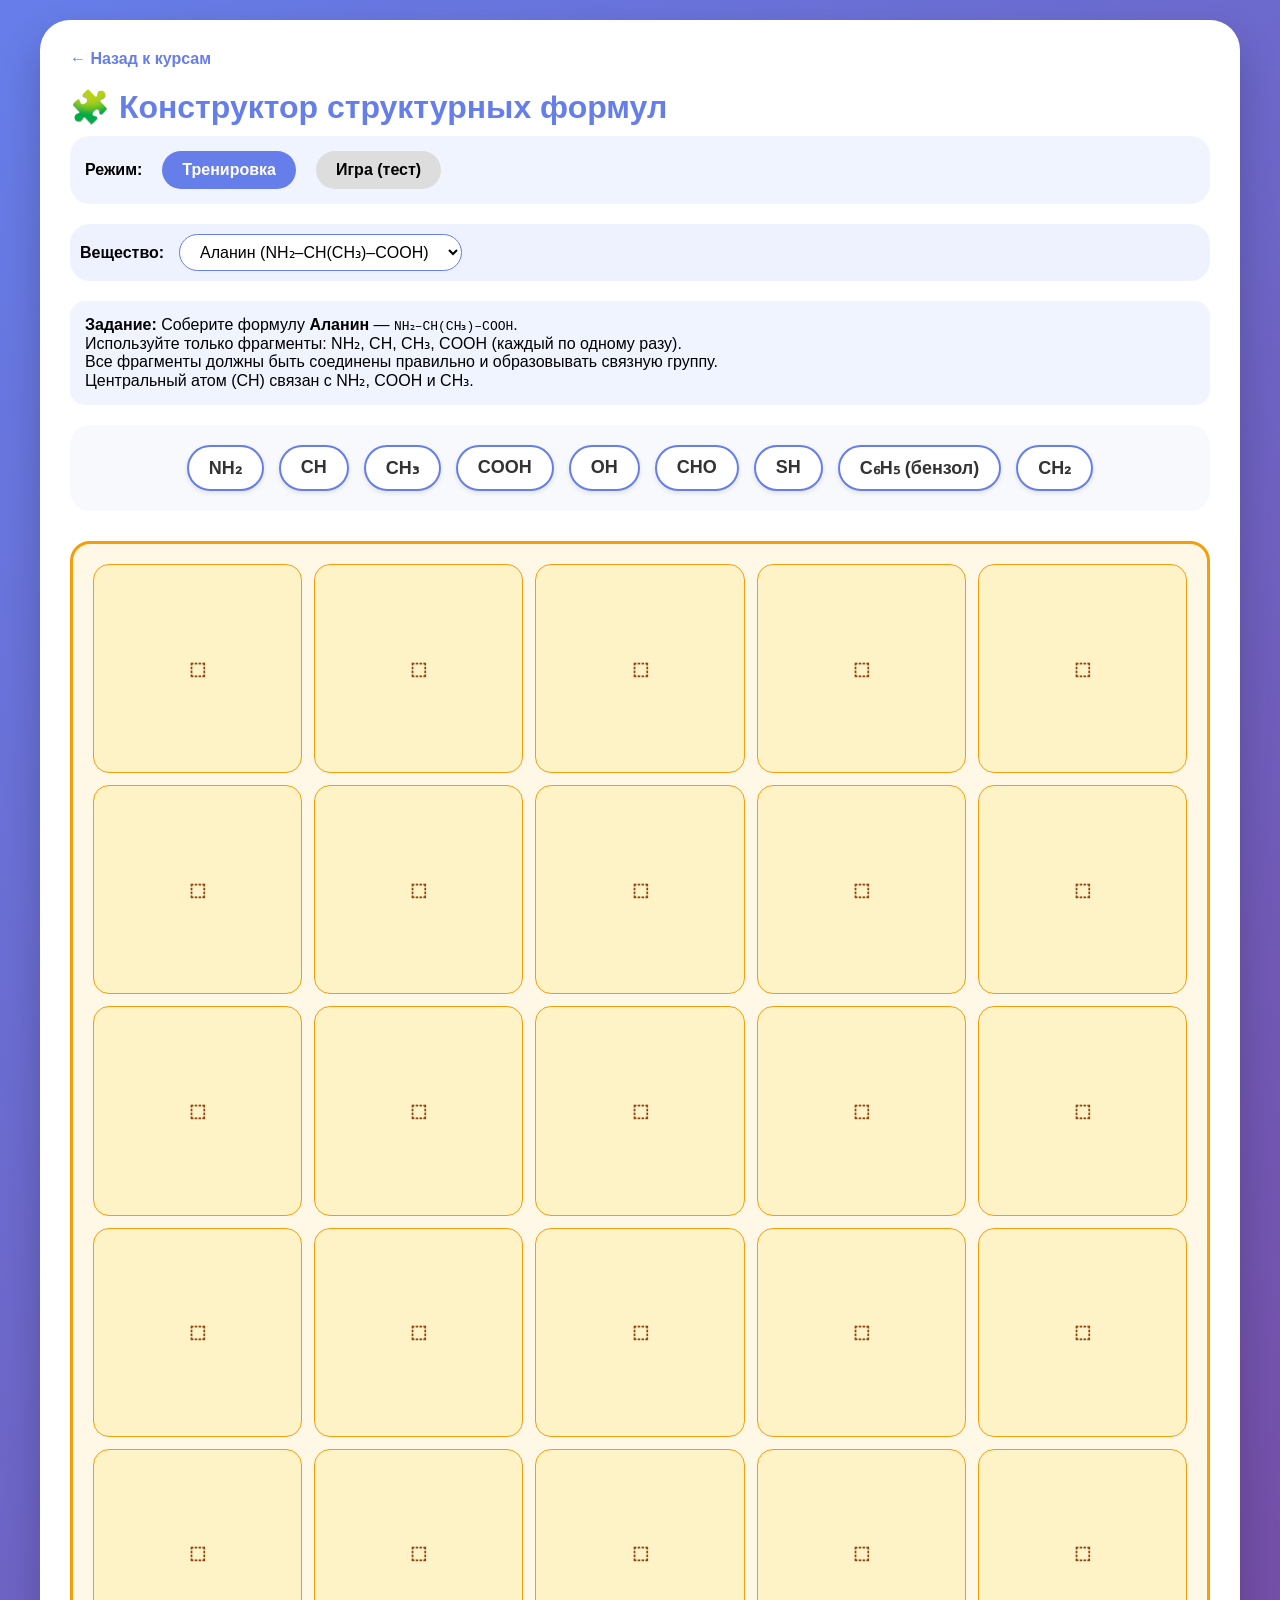
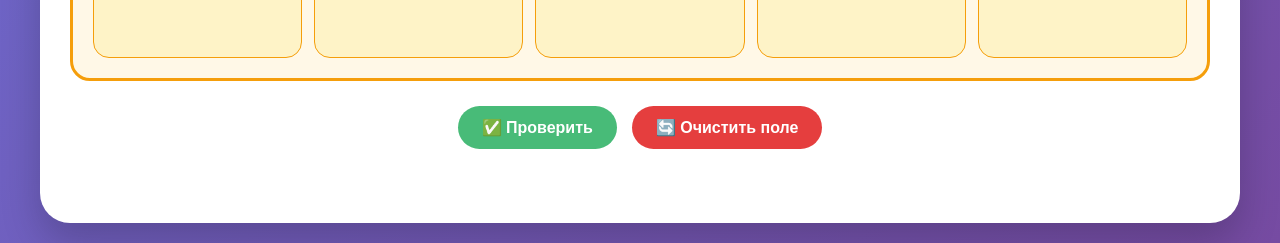
<file: game.html>
<!DOCTYPE html>
<html lang="ru">
<head>
    <meta charset="UTF-8">
    <meta name="viewport" content="width=device-width, initial-scale=1.0, user-scalable=yes">
    <title>MedicalStudy - Конструктор формул</title>
    <style>
        * { margin: 0; padding: 0; box-sizing: border-box; }
        body {
            font-family: 'Segoe UI', Tahoma, Geneva, Verdana, sans-serif;
            background: linear-gradient(135deg, #667eea 0%, #764ba2 100%);
            min-height: 100vh;
            padding: 20px;
        }
        .container {
            max-width: 1200px;
            margin: 0 auto;
            background: white;
            border-radius: 30px;
            padding: 30px;
            box-shadow: 0 20px 40px rgba(0,0,0,0.2);
        }
        h1 { color: #667eea; margin-bottom: 10px; }
        .back-link {
            display: inline-block;
            margin-bottom: 20px;
            color: #667eea;
            text-decoration: none;
            font-weight: bold;
        }
        .back-link:hover { text-decoration: underline; }
        
        /* Режимы */
        .mode-selector {
            background: #f0f4ff;
            padding: 15px;
            border-radius: 20px;
            margin-bottom: 20px;
            display: flex;
            gap: 20px;
            align-items: center;
            flex-wrap: wrap;
        }
        .mode-btn {
            padding: 10px 20px;
            border: none;
            border-radius: 40px;
            background: #ddd;
            cursor: pointer;
            font-weight: bold;
            transition: 0.2s;
        }
        .mode-btn.active {
            background: #667eea;
            color: white;
        }
        .game-status {
            background: #eef2ff;
            padding: 10px 15px;
            border-radius: 15px;
            margin-bottom: 20px;
            display: flex;
            justify-content: space-between;
            align-items: center;
            flex-wrap: wrap;
            gap: 10px;
        }
        .score-box {
            background: gold;
            padding: 5px 15px;
            border-radius: 30px;
            font-weight: bold;
        }
        .game-description {
            margin-bottom: 20px;
            padding: 15px;
            background: #f0f4ff;
            border-radius: 15px;
            word-break: break-word;
        }
        .construct-palette {
            display: flex;
            flex-wrap: wrap;
            gap: 15px;
            margin-bottom: 30px;
            padding: 20px;
            background: #f7f9fc;
            border-radius: 20px;
            justify-content: center;
        }
        .group-piece {
            background: white;
            border: 2px solid #667eea;
            border-radius: 40px;
            padding: 10px 20px;
            font-size: 18px;
            font-weight: bold;
            color: #333;
            cursor: grab;
            user-select: none;
            transition: 0.2s;
            box-shadow: 0 2px 5px rgba(0,0,0,0.1);
            white-space: nowrap;
        }
        .group-piece:active { cursor: grabbing; }
        .group-piece.dragging { opacity: 0.5; }
        .game-grid {
            display: grid;
            grid-template-columns: repeat(5, 1fr);
            gap: 12px;
            background: #fff8e7;
            border: 3px solid #f59e0b;
            border-radius: 20px;
            padding: 20px;
            margin-bottom: 25px;
        }
        .grid-cell {
            background: #fef3c7;
            border-radius: 16px;
            aspect-ratio: 1 / 1;
            display: flex;
            align-items: center;
            justify-content: center;
            font-size: 18px;
            font-weight: bold;
            color: #92400e;
            border: 1px solid #f59e0b;
            transition: 0.2s;
            text-align: center;
            padding: 5px;
            word-break: break-word;
            overflow-wrap: break-word;
        }
        .grid-cell.drag-over {
            background: #ffedd5;
            border-color: #d97706;
            transform: scale(1.02);
        }
        .grid-cell.filled {
            background: #c4e0fa;
            border-color: #667eea;
            color: #2c3e66;
        }
        .controls {
            display: flex;
            gap: 15px;
            justify-content: center;
            margin-top: 20px;
        }
        button {
            padding: 12px 24px;
            border: none;
            border-radius: 40px;
            font-size: 16px;
            cursor: pointer;
            transition: 0.2s;
            font-weight: bold;
        }
        .check-btn { background: #48bb78; color: white; }
        .reset-btn { background: #e53e3e; color: white; }
        button:hover { transform: translateY(-2px); }
        .message {
            margin-top: 20px;
            padding: 12px;
            text-align: center;
            font-weight: bold;
            border-radius: 16px;
        }
        .message.success { background: #d4edda; color: #155724; }
        .message.error { background: #f8d7da; color: #721c24; }
        .molecule-selector {
            margin-bottom: 20px;
            padding: 10px;
            background: #eef2ff;
            border-radius: 20px;
            display: flex;
            align-items: center;
            gap: 15px;
            flex-wrap: wrap;
        }
        .molecule-selector label { font-weight: bold; }
        select {
            padding: 8px 16px;
            border-radius: 30px;
            border: 1px solid #667eea;
            background: white;
            font-size: 16px;
            cursor: pointer;
        }
        @media (max-width: 700px) {
            .game-grid { gap: 6px; padding: 12px; }
            .grid-cell { font-size: 12px; padding: 3px; }
            .group-piece { font-size: 14px; padding: 6px 12px; white-space: normal; text-align: center; }
            .construct-palette { gap: 8px; }
        }
    </style>
</head>
<body>
<div class="container">
    <a href="main.html" class="back-link">← Назад к курсам</a>
    <h1>🧩 Конструктор структурных формул</h1>

    <!-- Переключатель режимов -->
    <div class="mode-selector">
        <span style="font-weight: bold;">Режим:</span>
        <button id="trainModeBtn" class="mode-btn active">Тренировка</button>
        <button id="gameModeBtn" class="mode-btn">Игра (тест)</button>
        <div id="gameSettings" style="display: none; margin-left: auto;">
            <label>Количество заданий: </label>
            <input type="number" id="tasksCount" min="1" max="10" value="3" style="width: 70px; padding: 5px; border-radius: 20px; border: 1px solid #667eea;">
        </div>
    </div>

    <!-- Статус игры (отображается только в игровом режиме) -->
    <div id="gameStatus" class="game-status" style="display: none;">
        <span>Задание <span id="currentTaskIdx">1</span> из <span id="totalTasks">3</span></span>
        <span class="score-box">⭐ Счёт: <span id="scoreCount">0</span></span>
    </div>

    <!-- Выбор вещества (только в тренировочном режиме) -->
    <div id="moleculeSelectorDiv" class="molecule-selector">
        <label>Вещество:</label>
        <select id="moleculeSelect">
            <option value="alanine">Аланин (NH₂–CH(CH₃)–COOH)</option>
            <option value="glycine">Глицин (NH₂–CH₂–COOH)</option>
        </select>
    </div>

    <div class="game-description" id="gameDescription">
        <!-- описание будет меняться -->
    </div>

    <div class="construct-palette" id="palette"></div>
    <div class="game-grid" id="gameGrid"></div>

    <div class="controls">
        <button id="checkBtn" class="check-btn">✅ Проверить</button>
        <button id="resetBtn" class="reset-btn">🔄 Очистить поле</button>
    </div>
    <div id="message" class="message"></div>
</div>
<script>
    // ========== КОНФИГУРАЦИЯ ВЕЩЕСТВ ==========
    const MOLECULES = {
        alanine: {
            name: "Аланин",
            formula: "NH₂–CH(CH₃)–COOH",
            requiredFragments: { "NH₂": 1, "CH": 1, "CH₃": 1, "COOH": 1 },
            allowedFragments: ["NH₂", "CH", "CH₃", "COOH"],
            bonds: {
                "NH₂": ["CH"],
                "CH": ["NH₂", "COOH", "CH₃"],
                "COOH": ["CH"],
                "CH₃": ["CH"]
            },
            description: "Центральный атом (CH) связан с NH₂, COOH и CH₃."
        },
        glycine: {
            name: "Глицин",
            formula: "NH₂–CH₂–COOH",
            requiredFragments: { "NH₂": 1, "CH₂": 1, "COOH": 1 },
            allowedFragments: ["NH₂", "CH₂", "COOH"],
            bonds: {
                "NH₂": ["CH₂"],
                "CH₂": ["NH₂", "COOH"],
                "COOH": ["CH₂"]
            },
            description: "Цепочка из трёх фрагментов: NH₂–CH₂–COOH."
        }
    };
    // Список всех возможных веществ для игры
    const ALL_MOLECULE_IDS = ["alanine", "glycine"];

    // ========== ГЛОБАЛЬНЫЕ ПЕРЕМЕННЫЕ ==========
    let currentMode = "train"; // "train" или "game"
    let currentMolecule = "alanine";
    let config = MOLECULES[currentMolecule];
    let gameTasks = []; // массив ID веществ для игрового режима
    let currentTaskIndex = 0;
    let gameScore = 0;
    let gameActive = true; // активно ли текущее задание
    let autoTransitionTimer = null;

    const GRID_SIZE = 5;
    let gridData = Array(GRID_SIZE).fill().map(() => Array(GRID_SIZE).fill(null));

    // DOM элементы
    const trainModeBtn = document.getElementById('trainModeBtn');
    const gameModeBtn = document.getElementById('gameModeBtn');
    const gameStatusDiv = document.getElementById('gameStatus');
    const moleculeSelectorDiv = document.getElementById('moleculeSelectorDiv');
    const moleculeSelect = document.getElementById('moleculeSelect');
    const tasksCountInput = document.getElementById('tasksCount');
    const currentTaskIdxSpan = document.getElementById('currentTaskIdx');
    const totalTasksSpan = document.getElementById('totalTasks');
    const scoreCountSpan = document.getElementById('scoreCount');

    // ========== ВСПОМОГАТЕЛЬНЫЕ ФУНКЦИИ ==========
    function resetGameField() {
        if (autoTransitionTimer) clearTimeout(autoTransitionTimer);
        gridData = Array(GRID_SIZE).fill().map(() => Array(GRID_SIZE).fill(null));
        renderGrid();
        document.getElementById('message').innerHTML = '';
        document.getElementById('message').className = 'message';
    }

    function renderGrid() {
        const gridContainer = document.getElementById('gameGrid');
        gridContainer.innerHTML = '';
        for (let i = 0; i < GRID_SIZE; i++) {
            for (let j = 0; j < GRID_SIZE; j++) {
                const cell = document.createElement('div');
                cell.className = 'grid-cell';
                if (gridData[i][j] !== null) {
                    cell.textContent = gridData[i][j];
                    cell.classList.add('filled');
                } else {
                    cell.textContent = '⬚';
                }
                cell.setAttribute('data-row', i);
                cell.setAttribute('data-col', j);
                cell.addEventListener('dragover', (e) => {
                    e.preventDefault();
                    cell.classList.add('drag-over');
                });
                cell.addEventListener('dragleave', () => {
                    cell.classList.remove('drag-over');
                });
                cell.addEventListener('drop', (e) => {
                    e.preventDefault();
                    cell.classList.remove('drag-over');
                    const fragment = e.dataTransfer.getData('text/plain');
                    if (fragment) {
                        const row = parseInt(cell.getAttribute('data-row'));
                        const col = parseInt(cell.getAttribute('data-col'));
                        gridData[row][col] = fragment;
                        renderGrid();
                        const msgDiv = document.getElementById('message');
                        msgDiv.innerHTML = '';
                        msgDiv.className = 'message';
                    }
                });
                gridContainer.appendChild(cell);
            }
        }
    }

    function initDragFromPalette() {
        const pieces = document.querySelectorAll('#palette .group-piece');
        pieces.forEach(piece => {
            piece.addEventListener('dragstart', (e) => {
                e.dataTransfer.setData('text/plain', piece.getAttribute('data-fragment'));
                e.dataTransfer.effectAllowed = 'copy';
                piece.classList.add('dragging');
            });
            piece.addEventListener('dragend', (e) => {
                piece.classList.remove('dragging');
            });
        });
    }

    function updateUIForCurrentMolecule() {
        config = MOLECULES[currentMolecule];
        document.getElementById('gameDescription').innerHTML = `
            <strong>Задание:</strong> Соберите формулу <strong>${config.name}</strong> — <code>${config.formula}</code>.<br>
            Используйте только фрагменты: ${config.allowedFragments.join(', ')} (каждый по одному разу).<br>
            Все фрагменты должны быть соединены правильно и образовывать связную группу.<br>
            ${config.description}
        `;
        const allFragments = ["NH₂", "CH", "CH₃", "COOH", "OH", "CHO", "SH", "C₆H₅", "CH₂"];
        const paletteDiv = document.getElementById('palette');
        paletteDiv.innerHTML = '';
        allFragments.forEach(frag => {
            const piece = document.createElement('div');
            piece.className = 'group-piece';
            piece.setAttribute('draggable', 'true');
            piece.setAttribute('data-fragment', frag);
            piece.textContent = frag === 'C₆H₅' ? 'C₆H₅ (бензол)' : frag;
            paletteDiv.appendChild(piece);
        });
        initDragFromPalette();
        resetGameField();
    }

    // ========== ПРОВЕРКА ПРАВИЛЬНОСТИ (общая логика) ==========
    function isConnected(positions) {
        if (positions.length === 0) return true;
        const posSet = new Set(positions.map(p => `${p.row},${p.col}`));
        const start = positions[0];
        const queue = [start];
        const visited = new Set();
        visited.add(`${start.row},${start.col}`);
        const dirs = [[-1,0],[1,0],[0,-1],[0,1]];
        while (queue.length) {
            const {row, col} = queue.shift();
            for (let [dr, dc] of dirs) {
                const nr = row + dr;
                const nc = col + dc;
                const key = `${nr},${nc}`;
                if (posSet.has(key) && !visited.has(key)) {
                    visited.add(key);
                    queue.push({row: nr, col: nc});
                }
            }
        }
        return visited.size === positions.length;
    }

    function checkBonds(occupied, fragmentMap, moleculeId) {
        const molConfig = MOLECULES[moleculeId];
        const bondsConfig = molConfig.bonds;
        const edges = [];
        const dirs = [[-1,0],[1,0],[0,-1],[0,1]];
        for (let i = 0; i < occupied.length; i++) {
            const a = occupied[i];
            for (let j = i+1; j < occupied.length; j++) {
                const b = occupied[j];
                const dist = Math.abs(a.row - b.row) + Math.abs(a.col - b.col);
                if (dist === 1) {
                    edges.push([a.frag, b.frag]);
                }
                }
        }
        for (let [f1, f2] of edges) {
            const ok = (bondsConfig[f1] && bondsConfig[f1].includes(f2)) ||
                       (bondsConfig[f2] && bondsConfig[f2].includes(f1));
            if (!ok) return false;
        }
        const degree = {};
        for (let [f1, f2] of edges) {
            degree[f1] = (degree[f1] || 0) + 1;
            degree[f2] = (degree[f2] || 0) + 1;
        }
        if (moleculeId === 'alanine') {
            if ((degree['CH'] || 0) !== 3) return false;
            if ((degree['NH₂'] || 0) !== 1) return false;
            if ((degree['COOH'] || 0) !== 1) return false;
            if ((degree['CH₃'] || 0) !== 1) return false;
        } else if (moleculeId === 'glycine') {
            if ((degree['CH₂'] || 0) !== 2) return false;
            if ((degree['NH₂'] || 0) !== 1) return false;
            if ((degree['COOH'] || 0) !== 1) return false;
        }
        return true;
    }

    function checkCurrentFormula() {
        let occupied = [];
        let fragmentCount = {};
        for (let i = 0; i < GRID_SIZE; i++) {
            for (let j = 0; j < GRID_SIZE; j++) {
                const val = gridData[i][j];
                if (val !== null) {
                    occupied.push({row: i, col: j, frag: val});
                    fragmentCount[val] = (fragmentCount[val] || 0) + 1;
                }
            }
        }
        const requiredCount = Object.keys(config.requiredFragments).length;
        if (occupied.length !== requiredCount) {
            showMessage(`Нужно ровно ${requiredCount} фрагментов (${config.allowedFragments.join(', ')}).`, false);
            return false;
        }
        for (let frag in fragmentCount) {
            if (!config.allowedFragments.includes(frag)) {
                showMessage(`Фрагмент "${frag}" не входит в состав ${config.name}. Используйте только ${config.allowedFragments.join(', ')}.`, false);
                return false;
            }
            if (fragmentCount[frag] !== config.requiredFragments[frag]) {
                showMessage(`Каждого фрагмента должно быть ровно по одному.`, false);
                return false;
            }
        }
        const positions = occupied.map(p => ({row: p.row, col: p.col}));
        if (!isConnected(positions)) {
            showMessage(`Все фрагменты должны быть соединены в одну группу (без разрывов).`, false);
            return false;
        }
        if (!checkBonds(occupied, null, currentMolecule)) {
            showMessage(`Связи между фрагментами не соответствуют структуре ${config.name}. Проверьте правильность соединений.`, false);
            return false;
        }
        showMessage(`✅ Правильно! Вы собрали формулу ${config.name}.`, true);
        return true;
    }

    function showMessage(msg, isSuccess) {
        const msgDiv = document.getElementById('message');
        msgDiv.innerHTML = msg;
        msgDiv.className = isSuccess ? 'message success' : 'message error';
    }

    // ========== ИГРОВОЙ РЕЖИМ ==========
    function initGameMode() {
        const tasksCount = parseInt(tasksCountInput.value) || 3;
        const shuffled = [...ALL_MOLECULE_IDS];
        for (let i = shuffled.length - 1; i > 0; i--) {
            const j = Math.floor(Math.random() * (i + 1));
            [shuffled[i], shuffled[j]] = [shuffled[j], shuffled[i]];
        }
        gameTasks = shuffled.slice(0, tasksCount);
        currentTaskIndex = 0;
        gameScore = 0;
        gameActive = true;
        scoreCountSpan.textContent = gameScore;
        totalTasksSpan.textContent = gameTasks.length;
        currentTaskIdxSpan.textContent = currentTaskIndex + 1;
        loadTask(gameTasks[currentTaskIndex]);
    }

    function loadTask(moleculeId) {
        if (autoTransitionTimer) clearTimeout(autoTransitionTimer);
        currentMolecule = moleculeId;
        config = MOLECULES[currentMolecule];
        // В игровом режиме показываем только название вещества
        document.getElementById('gameDescription').innerHTML = `
            <strong>Задание:</strong> Соберите формулу вещества <strong>${config.name}</strong> (${config.formula}).
        `;
        const allFragments = ["NH₂", "CH", "CH₃", "COOH", "OH", "CHO", "SH", "C₆H₅", "CH₂"];
        const paletteDiv = document.getElementById('palette');
        paletteDiv.innerHTML = '';
        allFragments.forEach(frag => {
            const piece = document.createElement('div');
            piece.className = 'group-piece';
            piece.setAttribute('draggable', 'true');
            piece.setAttribute('data-fragment', frag);
            piece.textContent = frag === 'C₆H₅' ? 'C₆H₅ (бензол)' : frag;
            paletteDiv.appendChild(piece);
        });
        initDragFromPalette();
        resetGameField();
        gameActive = true;
    }

    function onGameCheck() {
        if (!gameActive) return;
        const isCorrect = checkCurrentFormula();
        if (isCorrect) {
            gameScore++;
            scoreCountSpan.textContent = gameScore;
            showMessage(`✅ Правильно! +1 балл. Переход к следующему...`, true);
        } else {
            showMessage(`❌ Неправильно. Переход к следующему...`, false);
        }
        gameActive = false;
        // Автоматический переход через 1.5 секунды
        if (autoTransitionTimer) clearTimeout(autoTransitionTimer);
        autoTransitionTimer = setTimeout(() => {
            if (currentTaskIndex + 1 < gameTasks.length) {
                currentTaskIndex++;
                currentTaskIdxSpan.textContent = currentTaskIndex + 1;
                loadTask(gameTasks[currentTaskIndex]);
            } else {
                // Игра окончена
                gameStatusDiv.style.display = 'none';
                currentMode = 'train';
                trainModeBtn.classList.add('active');
                gameModeBtn.classList.remove('active');
                moleculeSelectorDiv.style.display = 'flex';
                document.getElementById('gameDescription').innerHTML = `<strong>🎉 Игра завершена! Ваш результат: ${gameScore} из ${gameTasks.length}.</strong><br>Выберите режим тренировки или начните новую игру.`;
                showMessage(`🏆 Игра окончена! Вы набрали ${gameScore} / ${gameTasks.length}.`, true);
                resetGameField();
            }
        }, 1500);
    }

    // ========== ОБРАБОТЧИКИ ==========
    function switchMode(mode) {
        if (autoTransitionTimer) clearTimeout(autoTransitionTimer);
        currentMode = mode;
        if (mode === 'train') {
            gameStatusDiv.style.display = 'none';
            moleculeSelectorDiv.style.display = 'flex';
            currentMolecule = moleculeSelect.value;
            config = MOLECULES[currentMolecule];
            updateUIForCurrentMolecule();
            trainModeBtn.classList.add('active');
            gameModeBtn.classList.remove('active');
        } else {
            gameStatusDiv.style.display = 'flex';
            moleculeSelectorDiv.style.display = 'none';
            trainModeBtn.classList.remove('active');
            gameModeBtn.classList.add('active');
            initGameMode();
        }
    }

    document.getElementById('checkBtn').addEventListener('click', () => {
        if (currentMode === 'train') {
            checkCurrentFormula();
        } else if (currentMode === 'game' && gameActive) {
            onGameCheck();
        }
    });

    document.getElementById('resetBtn').addEventListener('click', () => {
        resetGameField();
    });

    trainModeBtn.addEventListener('click', () => switchMode('train'));
    gameModeBtn.addEventListener('click', () => switchMode('game'));

    moleculeSelect.addEventListener('change', (e) => {
        if (currentMode === 'train') {
            currentMolecule = e.target.value;
            updateUIForCurrentMolecule();
        }
    });
    // Инициализация
    updateUIForCurrentMolecule();
</script>
</body>
</html>
</file>
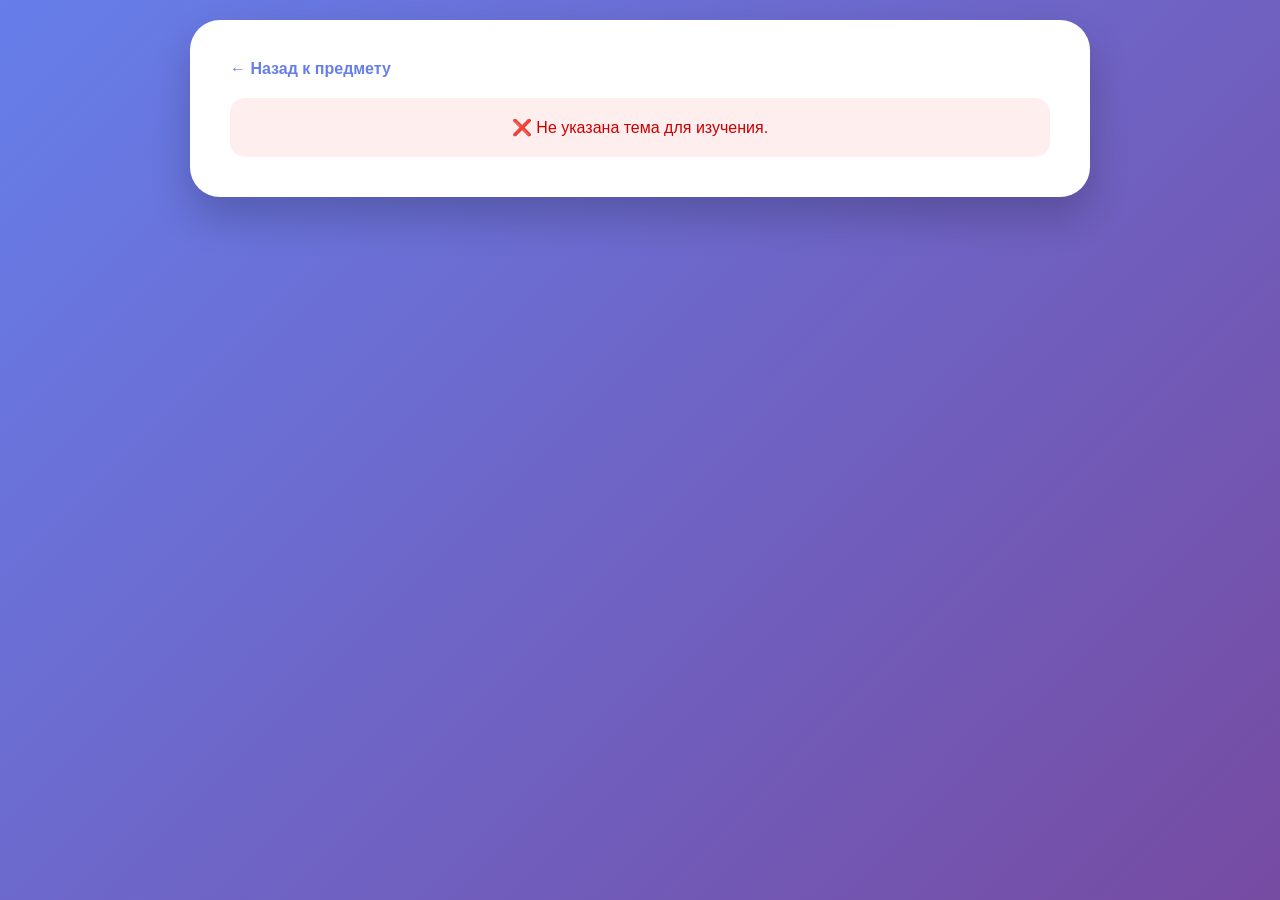
<file: topic.html>
<!DOCTYPE html>
<html lang="ru">
<head>
    <meta charset="UTF-8">
    <meta name="viewport" content="width=device-width, initial-scale=1.0">
    <title>MedicalStudy - Изучение темы</title>
    <style>
        * { margin: 0; padding: 0; box-sizing: border-box; }
        body {
            font-family: 'Segoe UI', Tahoma, Geneva, Verdana, sans-serif;
            background: linear-gradient(135deg, #667eea 0%, #764ba2 100%);
            min-height: 100vh;
            padding: 20px;
        }
        .container {
            max-width: 900px;
            margin: 0 auto;
            background: white;
            border-radius: 30px;
            padding: 40px;
            box-shadow: 0 20px 40px rgba(0,0,0,0.2);
        }
        .back-link {
            display: inline-block;
            margin-bottom: 20px;
            color: #667eea;
            text-decoration: none;
            font-weight: bold;
            font-size: 16px;
            transition: color 0.2s;
        }
        .back-link:hover { color: #5a67d8; text-decoration: underline; }
        h1 { font-size: 32px; margin-bottom: 10px; color: #333; }
        .topic-meta {
            color: #666;
            margin-bottom: 30px;
            padding-bottom: 15px;
            border-bottom: 1px solid #eee;
            font-size: 14px;
        }
        .content-block {
            margin-bottom: 30px;
        }
        .content-block.text {
            line-height: 1.6;
            font-size: 18px;
            color: #444;
        }
        .content-block.image {
            text-align: center;
        }
        .content-block.image img {
            max-width: 100%;
            border-radius: 15px;
            box-shadow: 0 5px 15px rgba(0,0,0,0.1);
        }
        .content-block.image .caption {
            margin-top: 10px;
            font-size: 14px;
            color: #666;
        }
        .content-block.video {
            text-align: center;
        }
        iframe {
            max-width: 100%;
            border-radius: 15px;
        }
        .error {
            background: #fee;
            color: #c00;
            padding: 20px;
            border-radius: 15px;
            text-align: center;
        }
        @media (max-width: 600px) {
            .container { padding: 20px; }
            h1 { font-size: 24px; }
            .content-block.text { font-size: 16px; }
        }
    </style>
</head>
<body>
    <div class="container" id="contentContainer">
        <a href="#" id="backLink" class="back-link">← Назад к предмету</a>
        <div id="topicContent">Загрузка...</div>
    </div>

    <script src="content.js"></script>
    <script>
        // ========== ЭКРАНИРОВАНИЕ ДЛЯ ЗАЩИТЫ ОТ XSS ==========
        function escapeHtml(str) {
            if (!str) return '';
            return str
                .replace(/&/g, '&amp;')
                .replace(/</g, '&lt;')
                .replace(/>/g, '&gt;')
                .replace(/"/g, '&quot;')
                .replace(/'/g, '&#39;');
        }

        // ========== ОСНОВНАЯ ЛОГИКА ==========
        (async function() {
            const urlParams = new URLSearchParams(window.location.search);
            const topicId = urlParams.get('id');

            if (!topicId) {
                document.getElementById('topicContent').innerHTML = '<div class="error">❌ Не указана тема для изучения.</div>';
                return;
            }

            // Поиск темы в MEDICAL_CONTENT
            let foundTopic = null;
            let subjectKey = '';
            let subjectName = '';

            for (let subj in window.MEDICAL_CONTENT) {
                const topics = window.MEDICAL_CONTENT[subj].topics;
                if (topics && Array.isArray(topics)) {
                    const topic = topics.find(t => t.id === topicId);
                    if (topic) {
                        foundTopic = topic;
                        subjectKey = subj;
                        subjectName = window.MEDICAL_CONTENT[subj].name;
                        break;
                    }
                }
            }
            if (!foundTopic) {
                document.getElementById('topicContent').innerHTML = '<div class="error">❌ Тема не найдена. Возможно, она была удалена.</div>';
                return;
            }

            // Установка заголовка страницы и ссылки "Назад"
            document.title = 'MedicalStudy - ' + escapeHtml(foundTopic.title);
            const backLink = document.getElementById('backLink');
            backLink.href = subjectKey + '.html';
            backLink.innerHTML = '← Назад к курсу ' + escapeHtml(subjectName);

            // Загрузка контента темы (из contentFile или из встроенного content)
            let topicData = foundTopic;
            if (foundTopic.contentFile) {
                try {
                    const response = await fetch(foundTopic.contentFile);
                    if (!response.ok) throw new Error('HTTP ' + response.status);
                    topicData = await response.json();
                } catch (err) {
                    document.getElementById('topicContent').innerHTML = '<div class="error">❌ Ошибка загрузки материала: ' + escapeHtml(err.message) + '</div>';
                    return;
                }
            }

            // Формирование HTML через конкатенацию (безопасно)
            let html = '';
            html += '<h1>' + escapeHtml(topicData.title || foundTopic.title) + '</h1>';
            
            let difficultyText = '';
            switch(foundTopic.difficulty) {
                case 'easy': difficultyText = 'Легкий'; break;
                case 'medium': difficultyText = 'Средний'; break;
                case 'hard': difficultyText = 'Сложный'; break;
                default: difficultyText = 'Не указан';
            }
            html += '<div class="topic-meta">📚 ' + escapeHtml(subjectName) + ' • Уровень: ' + escapeHtml(difficultyText) + '</div>';

            if (topicData.content && Array.isArray(topicData.content) && topicData.content.length > 0) {
                for (let i = 0; i < topicData.content.length; i++) {
                    const block = topicData.content[i];
                    
                    if (block.type === 'text') {
                        // ВАЖНО: Текст может содержать HTML-теги (например, <strong>), поэтому НЕ экранируем его полностью.
                        // Но для защиты от XSS мы пропускаем через DOM-санитайзер или просто доверяем JSON.
                        // Поскольку JSON создаёте вы (разработчик), это безопасно. Если хотите полную защиту — используйте DOMPurify.
                        html += '<div class="content-block text">' + block.value + '</div>';
                        
                    } else if (block.type === 'image') {
                        const imgUrl = block.url || '';
                        const imgAlt = block.caption ? escapeHtml(block.caption) : 'Изображение';
                        const captionHtml = block.caption ? '<div class="caption">' + escapeHtml(block.caption) + '</div>' : '';
                        html += '<div class="content-block image">' +
                                    '<img src="' + escapeHtml(imgUrl) + '" alt="' + imgAlt + '" loading="lazy" />' +
                                    captionHtml +
                                '</div>';
                                
                    } else if (block.type === 'video') {
                        if (block.embed) {
                            html += '<div class="content-block video">' + block.embed + '</div>';
                        } else if (block.url) {
                            html += '<div class="content-block video">' +
                                        '<iframe src="' + escapeHtml(block.url) + '" frameborder="0" allowfullscreen></iframe>' +
                                    '</div>';
                        }
                    }
                }
            } else {
                html += '<div class="content-block text">📖 Материал временно отсутствует. Загляните позже!</div>';
            }
            document.getElementById('topicContent').innerHTML = html;
        })();
    </script>
</body>
</html>
</file>
